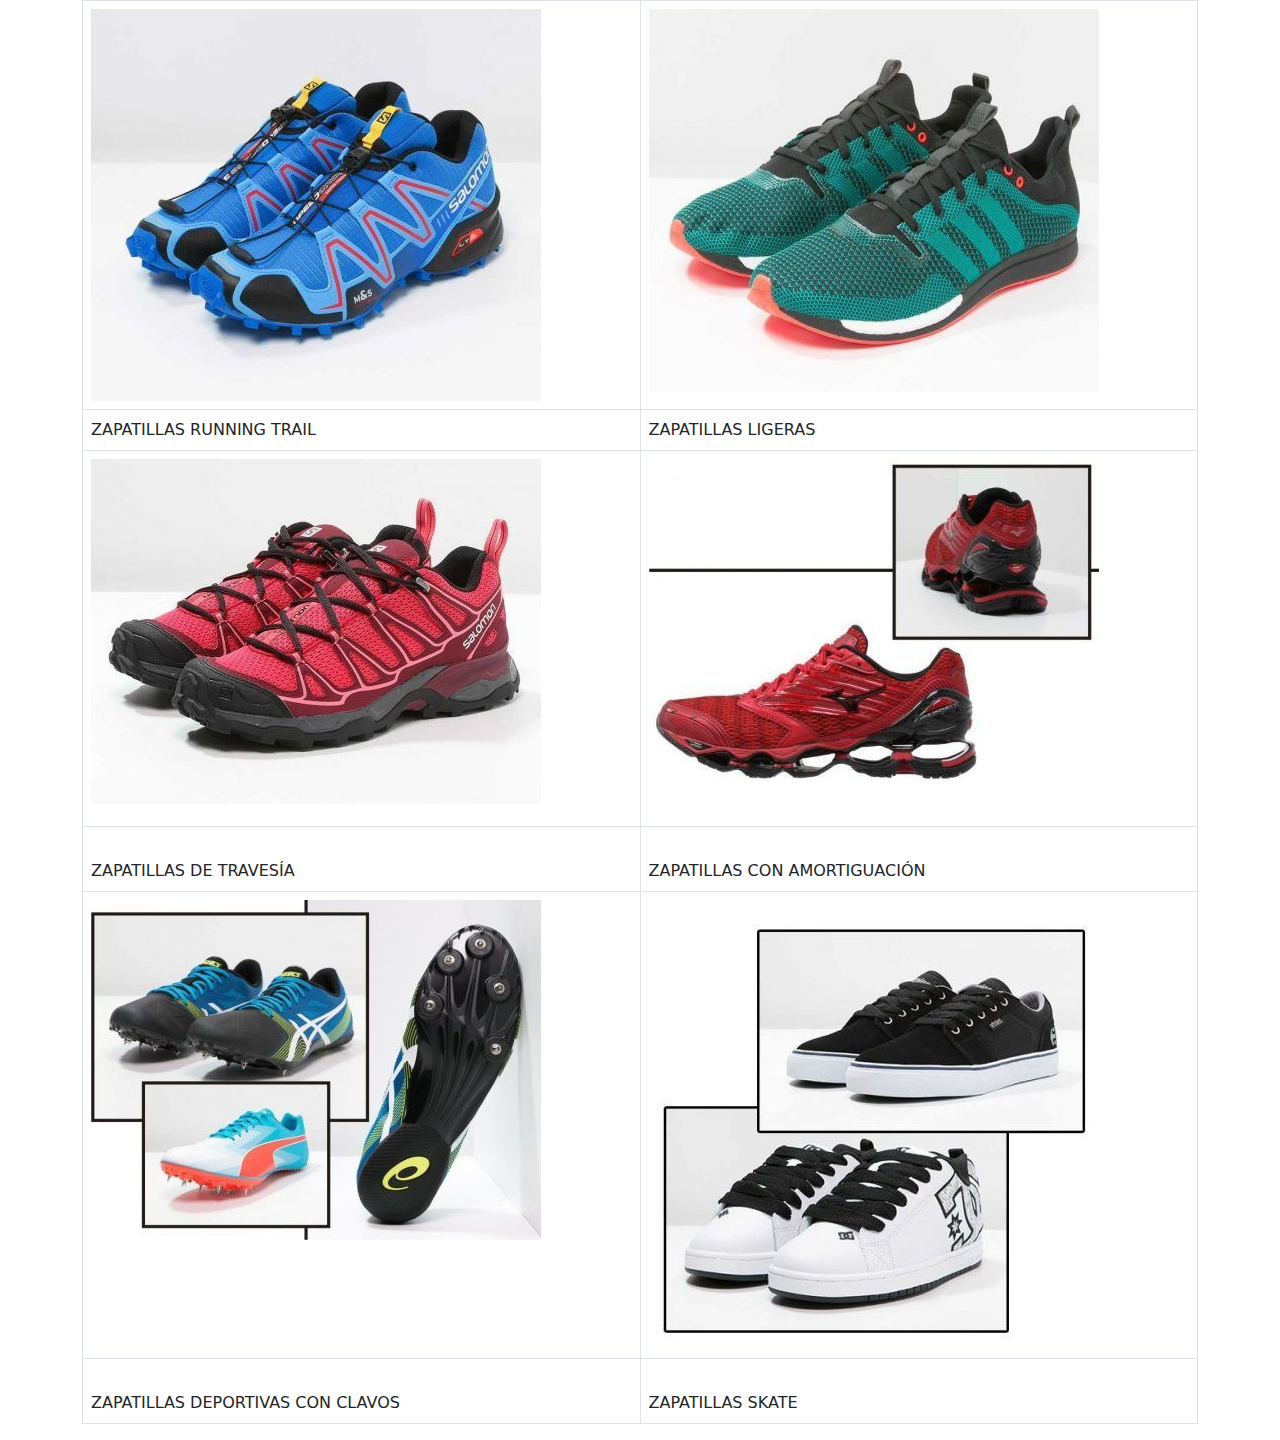
<file: MiProyecto/TAREA/static/deportivos.html>
<!doctype html>
<html lang="en">
  <head>
    <meta charset="utf-8">
    <meta name="viewport" content="width=device-width, initial-scale=1">
    <link rel="stylesheet" href="css/bootstrap.css">
    <link rel="stylesheet" href="css/estilo.css">
    <title>Estilos Deportivos</title>
    <link href="https://cdn.jsdelivr.net/npm/bootstrap@5.2.2/dist/css/bootstrap.min.css" rel="stylesheet" integrity="sha384-Zenh87qX5JnK2Jl0vWa8Ck2rdkQ2Bzep5IDxbcnCeuOxjzrPF/et3URy9Bv1WTRi" crossorigin="anonymous">
  </head>

<body>
<div class="container"> 
  <table class="table table-responsive table-bordered">
    <tr>
      <td><img src="images/deportivos/running.jpg" width="450px"></td>
      <td><img src="images/deportivos/ligeras.jpg" width="450px"></td>
    </tr>
  
    <tr>  
      <td>ZAPATILLAS RUNNING TRAIL</td>
      <td>ZAPATILLAS LIGERAS</td>
    </tr>
  
    <tr>
      <td><img src="images/deportivos/travesia.jpg" width="450px"></td>
      <td><img src="images/deportivos/amortiguacion.jpg" width="450px"></td>
    </tr>
  
    <tr>  
      <td><br>ZAPATILLAS DE TRAVESÍA</td>
      <td><br>ZAPATILLAS CON AMORTIGUACIÓN</td>
    </tr>

    <tr>
      <td><img src="images/deportivos/clavos.jpg" width="450px"></td>
      <td><img src="images/deportivos/skate.jpg" width="450px"></td>
    </tr>

    <tr>  
      <td><br>ZAPATILLAS DEPORTIVAS CON CLAVOS</td>
      <td><br>ZAPATILLAS SKATE</td>
    </tr>
  </table> 
</div>
<script src="https://cdn.jsdelivr.net/npm/bootstrap@5.2.2/dist/js/bootstrap.bundle.min.js" integrity="sha384-OERcA2EqjJCMA+/3y+gxIOqMEjwtxJY7qPCqsdltbNJuaOe923+mo//f6V8Qbsw3" crossorigin="anonymous"></script>
</body>
</html>
</file>
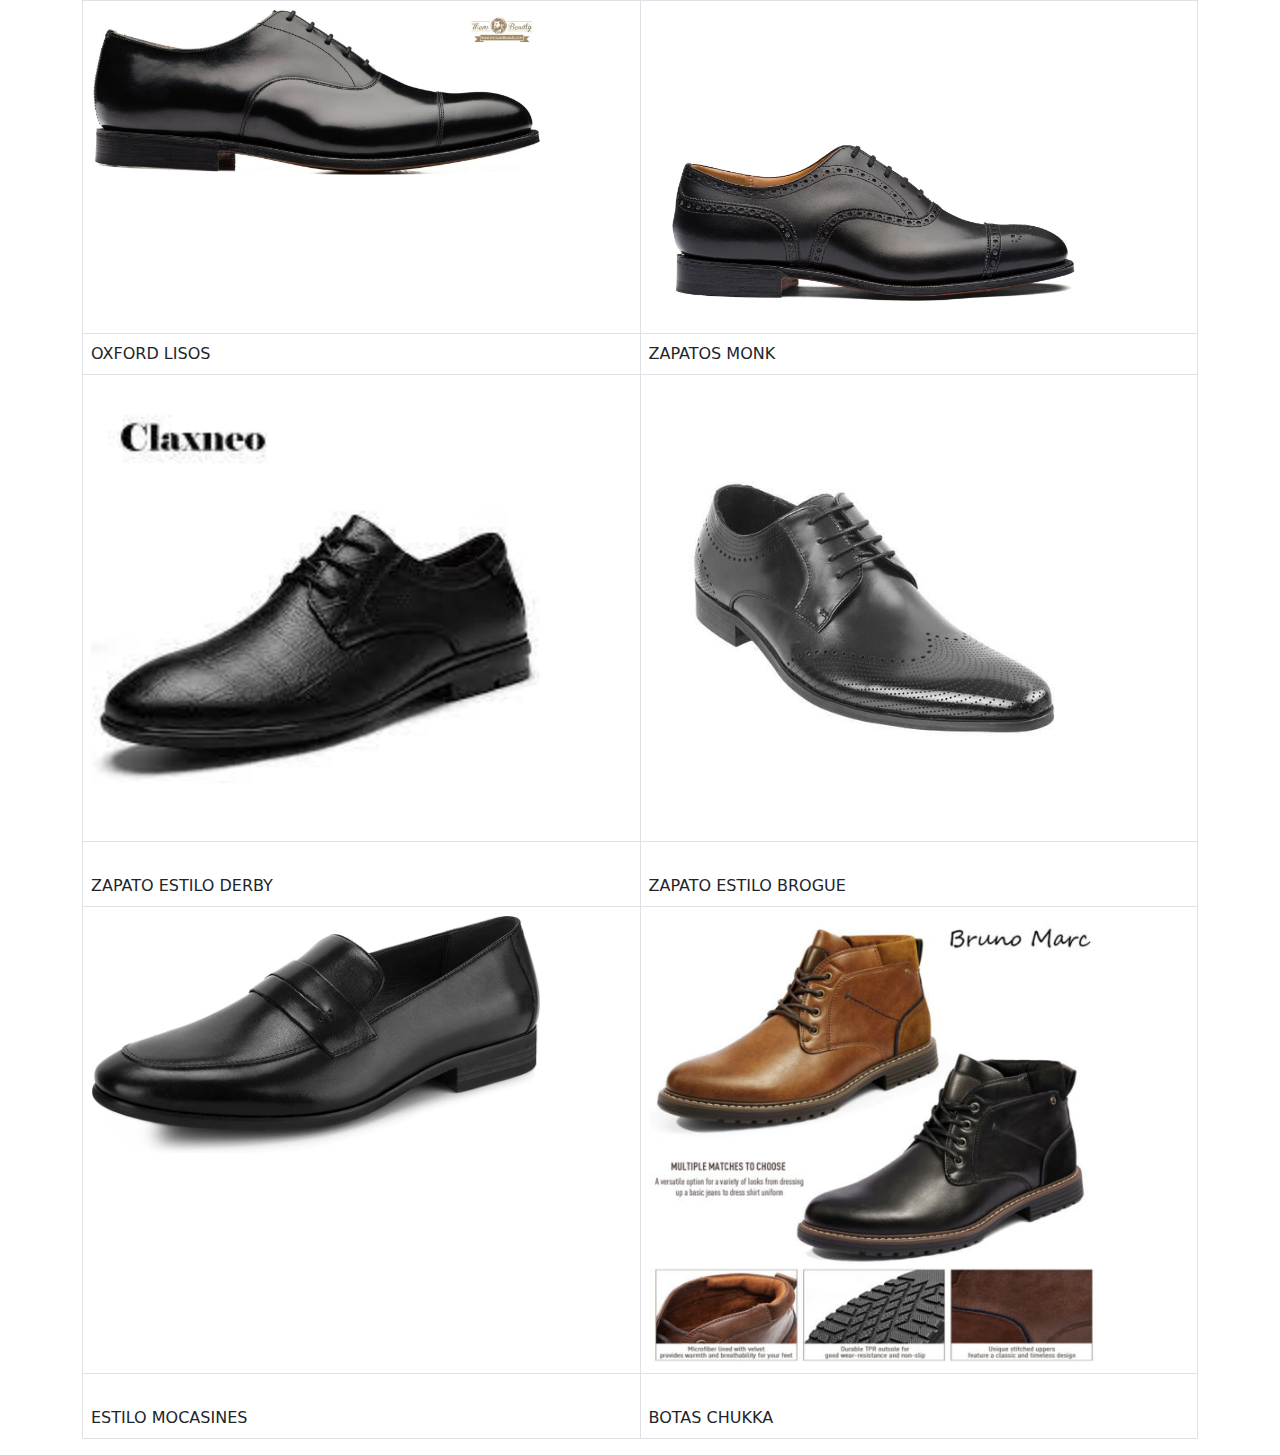
<file: MiProyecto/TAREA/static/formales.html>
<!doctype html>
<html lang="en">
  <head>
    <meta charset="utf-8">
    <meta name="viewport" content="width=device-width, initial-scale=1">
    <link rel="stylesheet" href="css/bootstrap.css">
    <link rel="stylesheet" href="css/estilo.css">
    <title>Estilos Formales</title>
    <link href="https://cdn.jsdelivr.net/npm/bootstrap@5.2.2/dist/css/bootstrap.min.css" rel="stylesheet" integrity="sha384-Zenh87qX5JnK2Jl0vWa8Ck2rdkQ2Bzep5IDxbcnCeuOxjzrPF/et3URy9Bv1WTRi" crossorigin="anonymous">
  </head>
  <body>
<div class="container">
  <table class="table table-responsive table-bordered">
    <tr>
      <td><img src="images/formales/oxford.jpg" width="450px"></td>
      <td><img src="images/formales/monk.jpg" width="450px"></td>
    </tr>
  
    <tr>  
      <td>OXFORD LISOS</td>
      <td>ZAPATOS MONK</td>
    </tr>
  
    <tr>
      <td><img src="images/formales/derby.jpg" width="450px"></td>
      <td><img src="images/formales/brogue.jpg" width="450px"></td>
    </tr>
  
    <tr>  
      <td><br>ZAPATO ESTILO DERBY</td>
      <td><br>ZAPATO ESTILO BROGUE</td>
    </tr>

    <tr>
      <td><img src="images/formales/mocasines.jpg" width="450px"></td>
      <td><img src="images/formales/chukka.jpg" width="450px"></td>
    </tr>

    <tr>  
      <td><br>ESTILO MOCASINES</td>
      <td><br>BOTAS CHUKKA</td>
    </tr>

  </table> 
 </div>
    <script src="https://cdn.jsdelivr.net/npm/bootstrap@5.2.2/dist/js/bootstrap.bundle.min.js" integrity="sha384-OERcA2EqjJCMA+/3y+gxIOqMEjwtxJY7qPCqsdltbNJuaOe923+mo//f6V8Qbsw3" crossorigin="anonymous"></script>
  </body>
</html>
</file>
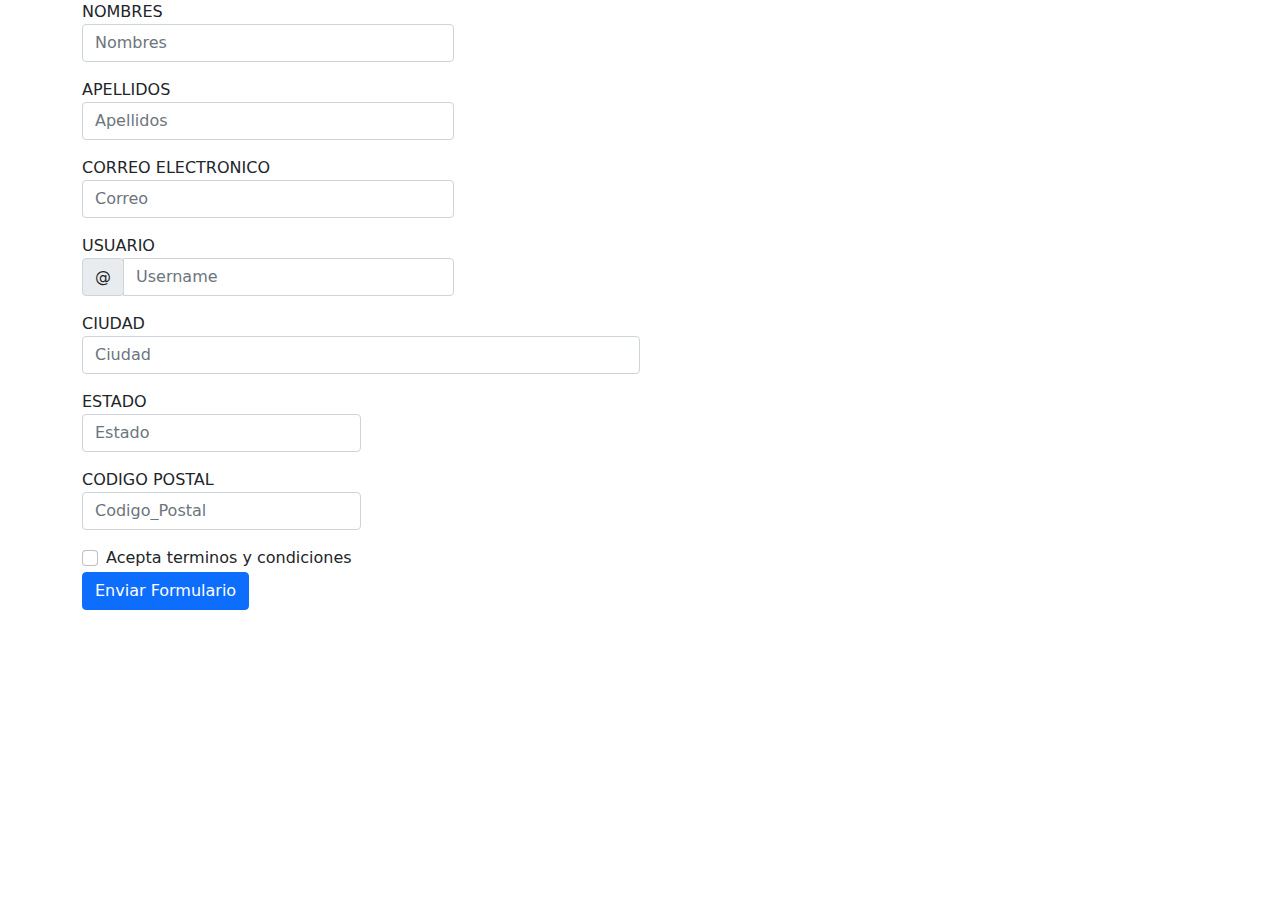
<file: MiProyecto/TAREA/static/formulario.html>
<!doctype html>
<html lang="en">
  <head>
    <meta charset="utf-8">
    <meta name="viewport" content="width=device-width, initial-scale=1">
    <link rel="stylesheet" href="css/bootstrap.css">
    <link rel="stylesheet" href="css/estilo.css">
    <title>Formulario</title>
    <link href="https://cdn.jsdelivr.net/npm/bootstrap@5.2.2/dist/css/bootstrap.min.css" rel="stylesheet" integrity="sha384-Zenh87qX5JnK2Jl0vWa8Ck2rdkQ2Bzep5IDxbcnCeuOxjzrPF/et3URy9Bv1WTRi" crossorigin="anonymous">
  </head>
  
  <div class="container">
  <body>
    
    <form>
      <div class="form-row">
        <div class="col-md-4 mb-3">
          <label for="validationDefault01">NOMBRES</label>
          <input type="text" class="form-control" id="validationDefault01" placeholder="Nombres" required>
        </div>
        <div class="col-md-4 mb-3">
          <label for="validationDefault02">APELLIDOS</label>
          <input type="text" class="form-control" id="validationDefault02" placeholder="Apellidos" required>
        </div>
        <div class="col-md-4 mb-3">
          <label for="inputEmail4">CORREO ELECTRONICO</label>
          <input type="email" class="form-control" id="inputEmail4" placeholder="Correo" required>
        </div>
        <div class="col-md-4 mb-3">
          <label for="validationDefaultUsername">USUARIO</label>
          <div class="input-group">
            <div class="input-group-prepend">
              <span class="input-group-text" id="inputGroupPrepend2">@</span>
            </div>
            <input type="text" class="form-control" id="validationDefaultUsername" placeholder="Username" aria-describedby="inputGroupPrepend2" required>
          </div>
        </div>
      </div>
      <div class="form-row">
        <div class="col-md-6 mb-3">
          <label for="validationDefault03">CIUDAD</label>
          <input type="text" class="form-control" id="validationDefault03" placeholder="Ciudad" required>
        </div>
        <div class="col-md-3 mb-3">
          <label for="validationDefault04">ESTADO</label>
          <input type="text" class="form-control" id="validationDefault04" placeholder="Estado" required>
        </div>
        <div class="col-md-3 mb-3">
          <label for="validationDefault05">CODIGO POSTAL</label>
          <input type="text" class="form-control" id="validationDefault05" placeholder="Codigo_Postal" required>
        </div>
      </div>
      <div class="form-group">
        <div class="form-check">
          <input class="form-check-input" type="checkbox" value="" id="invalidCheck2" required>
          <label class="form-check-label" for="invalidCheck2">
            Acepta terminos y condiciones
          </label>
        </div>
      </div>
      <button class="btn btn-primary" type="submit">Enviar Formulario</button>
    </form>
  </div>

    <script src="https://cdn.jsdelivr.net/npm/bootstrap@5.2.2/dist/js/bootstrap.bundle.min.js" integrity="sha384-OERcA2EqjJCMA+/3y+gxIOqMEjwtxJY7qPCqsdltbNJuaOe923+mo//f6V8Qbsw3" crossorigin="anonymous"></script>
  </body>
</html>
</file>
<file: MiProyecto/TAREA/static/css/estilo.css>
header {
    background: #2c3e50;
    color:#fff;
}
.main{
    background:#f2f2f2;
}
.color1{
    background: #455f79;
    color:rgb(129, 198, 147);
}
aside{
    background: #c0392b;
    color:#fff;
}
footer{
    background: #16a085;
    color:#fff;
}
.slide{
    margin-top:10px;
}
.slide img{
    height:50vh;
}
</file>
